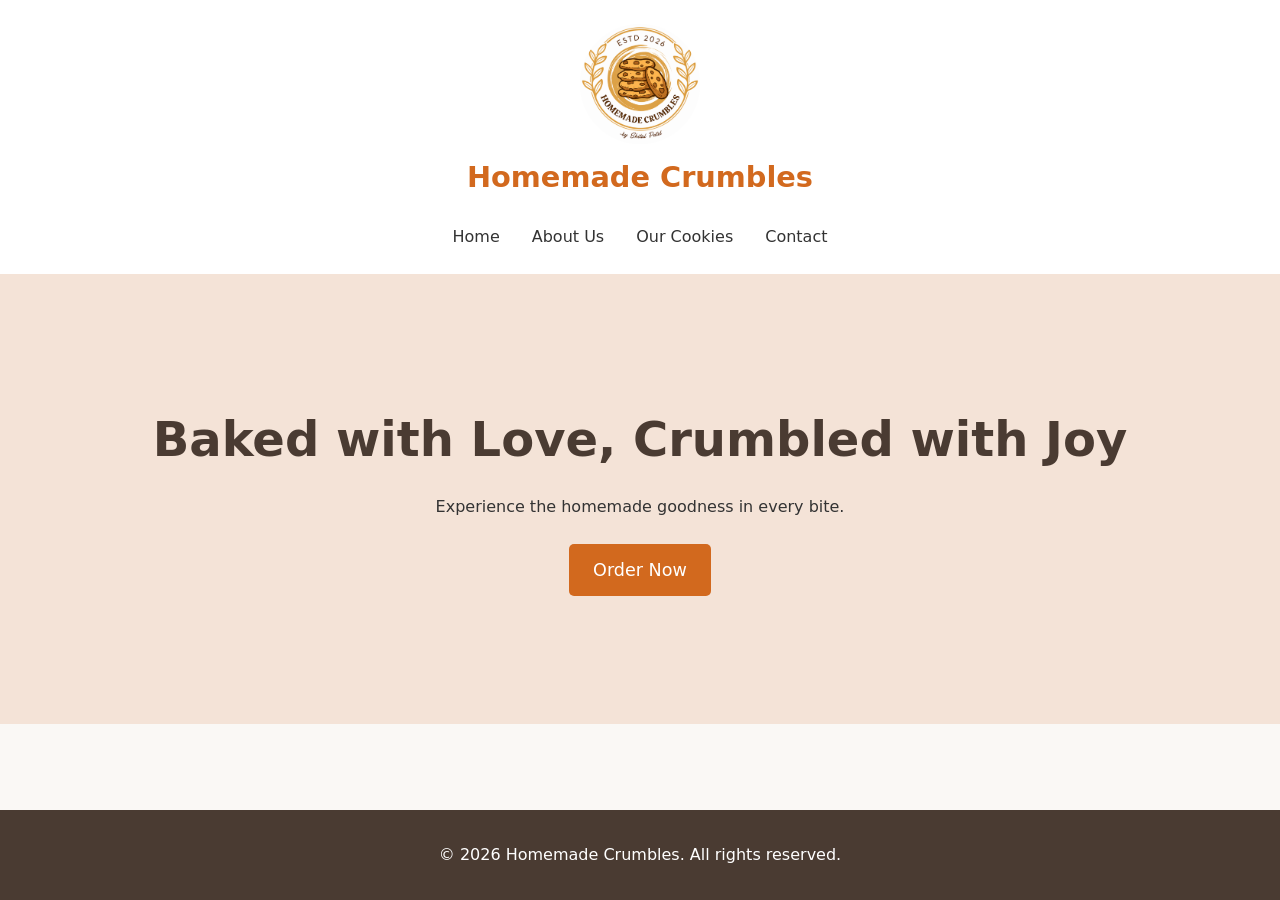
<file: index.html>
<!DOCTYPE html>
<html lang="en">
<head>
    <meta charset="UTF-8">
    <meta name="viewport" content="width=device-width, initial-scale=1.0">
    <title>Homemade Crumbles | Home</title>
    
    <link rel="stylesheet" href="home.css">
    <script src="main.js" defer></script>
</head>
<body>
    <header class="header">
        <div class="logo">
            <img src="images/logo.jpg" alt="Homemade Crumbles Logo">
            <span>Homemade Crumbles</span>
        </div>
        <nav>
            <ul class="nav-links">
                <li><a href="index.html" target="_self" rel="noopener noreferrer">Home</a></li>
                <li><a href="aboutus.html" target="_self" rel="noopener noreferrer">About Us</a></li>
                <li><a href="menu.html" target="_self" rel="noopener noreferrer">Our Cookies</a></li>
                <li><a href="contact.html" target="_self" rel="noopener noreferrer">Contact</a></li>
            </ul>
        </nav>
    </header>

    <main>
        <section id="home" class="hero">
            <div class="hero-content">
                <h1>Baked with Love, Crumbled with Joy</h1>
                <p>Experience the homemade goodness in every bite.</p>
                <a href="menu.html" class="cta-btn">Order Now</a>
            </div>
        </section>
    </main>

    <footer class="footer">
        <p>&copy; 2026 Homemade Crumbles. All rights reserved.</p>
    </footer>
</body>
</html>
</file>
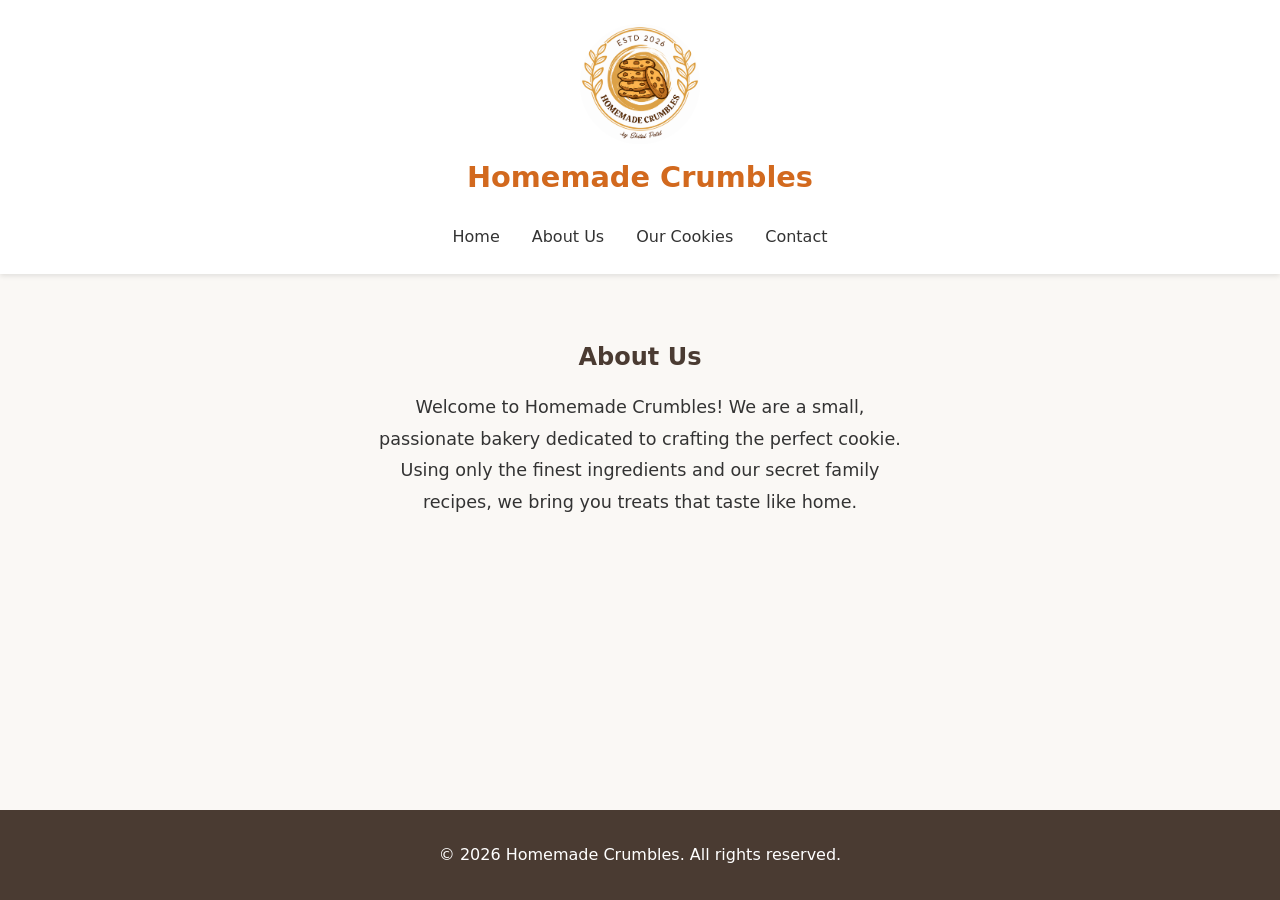
<file: aboutus.html>
<!DOCTYPE html>
<html lang="en">
<head>
    <meta charset="UTF-8">
    <meta name="viewport" content="width=device-width, initial-scale=1.0">
    <title>Homemade Crumbles | About Us</title>
    <link rel="stylesheet" href="home.css">
    <link rel="stylesheet" href="aboutus.css">
</head>
<body>
    <header class="header">
        <div class="logo">
            <img src="images/logo.jpg" alt="Homemade Crumbles Logo">
            <span>Homemade Crumbles</span>
        </div>
        <nav>
            <ul class="nav-links">
                <li><a href="index.html" target="_self" rel="noopener noreferrer">Home</a></li>
                <li><a href="aboutus.html" target="_self" rel="noopener noreferrer">About Us</a></li>
                <li><a href="menu.html" target="_self" rel="noopener noreferrer">Our Cookies</a></li>
                <li><a href="contact.html" target="_self" rel="noopener noreferrer">Contact</a></li>
            </ul>
        </nav>
    </header>

    <main>
        <section id="about" class="about">
            <h2>About Us</h2>
            <p>Welcome to Homemade Crumbles! We are a small, passionate bakery dedicated to crafting the perfect cookie. Using only the finest ingredients and our secret family recipes, we bring you treats that taste like home.</p>
        </section>
    </main>

    <footer class="footer">
        <p>&copy; 2026 Homemade Crumbles. All rights reserved.</p>
    </footer>
</body>
</html>
</file>
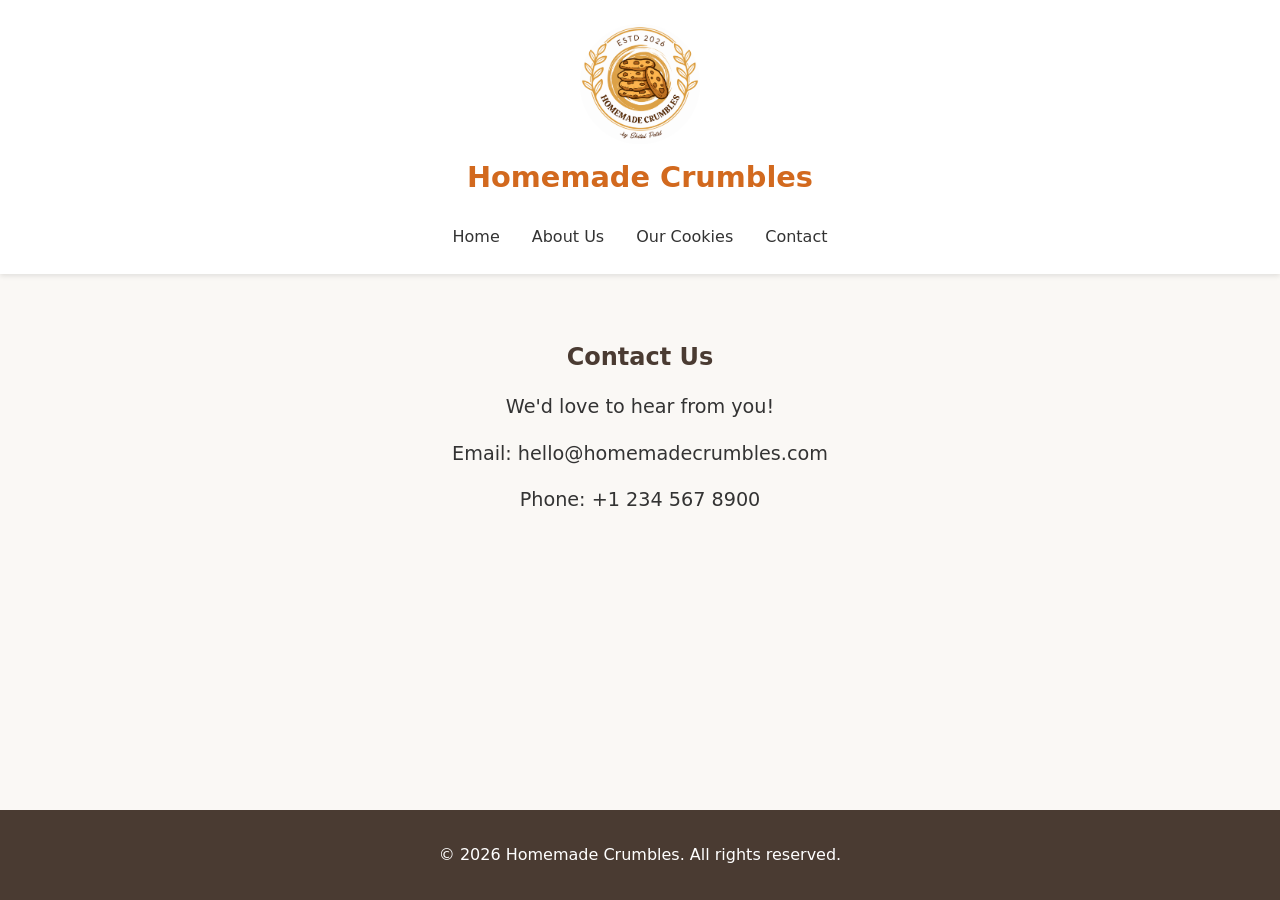
<file: contact.html>
<!DOCTYPE html>
<html lang="en">
<head>
    <meta charset="UTF-8">
    <meta name="viewport" content="width=device-width, initial-scale=1.0">
    <title>Homemade Crumbles | Contact</title>
    <link rel="stylesheet" href="home.css">
    <link rel="stylesheet" href="contact.css">
</head>
<body>
    <header class="header">
        <div class="logo">
            <img src="images/logo.jpg" alt="Homemade Crumbles Logo">
            <span>Homemade Crumbles</span>
        </div>
        <nav>
            <ul class="nav-links">
                <li><a href="index.html" target="_self" rel="noopener noreferrer">Home</a></li>
                <li><a href="aboutus.html" target="_self" rel="noopener noreferrer">About Us</a></li>
                <li><a href="menu.html" target="_self" rel="noopener noreferrer">Our Cookies</a></li>
                <li><a href="contact.html" target="_self" rel="noopener noreferrer">Contact</a></li>
            </ul>
        </nav>
    </header>

    <main>
        <section id="contact-info" class="contact-info">
            <h2>Contact Us</h2>
            <p>We'd love to hear from you!</p>
            <p>Email: hello@homemadecrumbles.com</p>
            <p>Phone: +1 234 567 8900</p>
        </section>
    </main>

    <footer class="footer">
        <p>&copy; 2026 Homemade Crumbles. All rights reserved.</p>
    </footer>
</body>
</html>
</file>
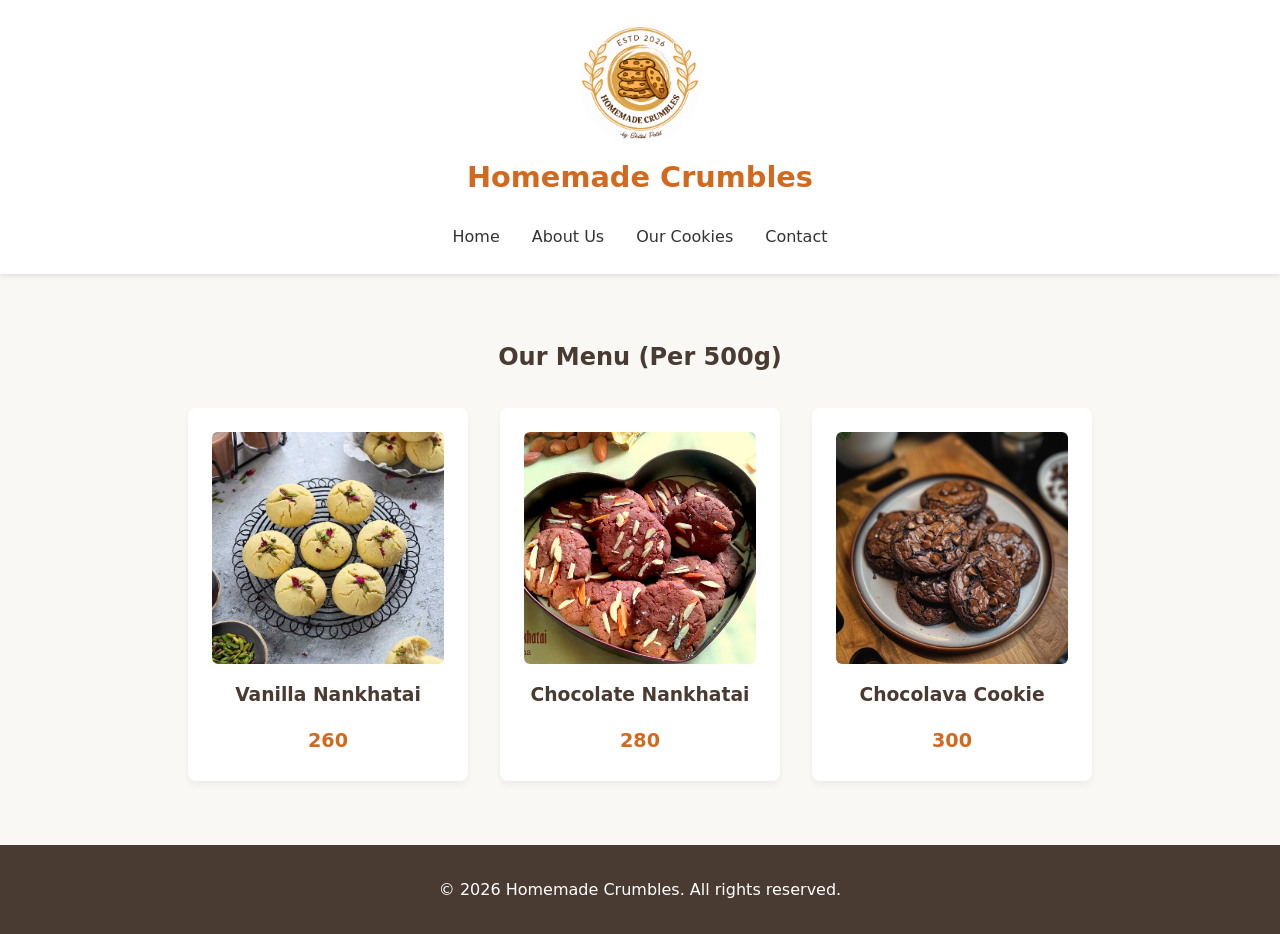
<file: menu.html>
<!DOCTYPE html>
<html lang="en">
<head>
    <meta charset="UTF-8">
    <meta name="viewport" content="width=device-width, initial-scale=1.0">
    <title>Homemade Crumbles | Menu</title>
    <link rel="stylesheet" href="home.css">
    <link rel="stylesheet" href="menu.css">
</head>
<body>
    <header class="header">
        <div class="logo">
            <img src="images/logo.jpg" alt="Homemade Crumbles Logo">
            <span>Homemade Crumbles</span>
        </div>
        <nav>
            <ul class="nav-links">
                <li><a href="index.html" target="_self" rel="noopener noreferrer">Home</a></li>
                <li><a href="aboutus.html" target="_self" rel="noopener noreferrer">About Us</a></li>
                <li><a href="menu.html" target="_self" rel="noopener noreferrer">Our Cookies</a></li>
                <li><a href="contact.html" target="_self" rel="noopener noreferrer">Contact</a></li>
            </ul>
        </nav>
    </header>

    <main>
        <section id="menu" class="menu">
            <h2>Our Menu (Per 500g)</h2>
            <div class="cookie-grid">
                <div class="cookie-card">
                    <img src="images/vanilla.jpg" alt="Vanilla Nankhatai" class="cookie-img">
                    <h3>Vanilla Nankhatai</h3>
                    <p class="price">260</p>
                </div>
                <div class="cookie-card">
                    <img src="images/chocolate.jpg" alt="Chocolate Nankhatai" class="cookie-img">
                    <h3>Chocolate Nankhatai</h3>
                    <p class="price">280</p>
                </div>
                <div class="cookie-card">
                    <img src="images/chocolava.jpg" alt="Chocolava Cookie" class="cookie-img">
                    <h3>Chocolava Cookie</h3>
                    <p class="price">300</p>
                </div>
            </div>
        </section>
    </main>

    <footer class="footer">
        <p>&copy; 2026 Homemade Crumbles. All rights reserved.</p>
    </footer>
</body>
</html>
</file>
<file: home.css>
/* =========================================
   1. CSS RESET
   ========================================= */
* {
    margin: 0;
    padding: 0;
    box-sizing: border-box;
}

img {
    max-width: 100%;
    height: auto;
}

/* =========================================
   2. GLOBAL TYPOGRAPHY & COLORS
   ========================================= */
body {
    font-family: system-ui, -apple-system, 'Segoe UI', Roboto, sans-serif;
    line-height: 1.6;
    color: #333333;
    background-color: #faf8f5;
    display: flex;
    flex-direction: column;
    min-height: 100vh;
}

h1, h2, h3 {
    color: #4a3b32;
    margin-bottom: 1rem;
}

a {
    text-decoration: none;
    color: inherit;
}

ul {
    list-style: none;
}

/* =========================================
   3. HEADER & NAVIGATION
   ========================================= */
.header {
    display: flex;
    flex-direction: column;
    align-items: center;
    padding: 1.5rem 5%;
    gap: 1.5rem;
    background-color: #ffffff;
    box-shadow: 0 2px 5px rgba(0,0,0,0.1);
}

.logo {
    display: flex;
    flex-direction: column;
    align-items: center;
    gap: 10px;
    font-size: 1.8rem;
    font-weight: bold;
    color: #d2691e;
}

.logo img {
    width: 120px;
    height: 120px;
    max-width: 120px;
    max-height: 120px;
    border-radius: 50%;
    object-fit: cover;
}

.nav-links {
    display: flex;
    gap: 2rem;
}

.nav-links a:hover {
    color: #d2691e;
}

/* =========================================
   4. HOME PAGE (Hero Section)
   ========================================= */
main {
    flex: 1;
}

.hero {
    background-color: #f4e3d7;
    display: flex;
    justify-content: center;
    align-items: center;
    min-height: 50vh;
    padding: 4rem 10%;
    text-align: center;
}

.hero-content h1 {
    font-size: 3rem;
}

.cta-btn {
    display: inline-block;
    padding: 12px 24px;
    font-size: 1.1rem;
    background-color: #d2691e;
    color: white;
    border: none;
    border-radius: 5px;
    cursor: pointer;
    margin-top: 1.5rem;
    transition: 0.3s;
}

.cta-btn:hover {
    background-color: #8b4513;
}

/* =========================================
   5. FOOTER
   ========================================= */
.footer {
    text-align: center;
    padding: 2rem;
    background-color: #4a3b32;
    color: #ffffff;
}
</file>
<file: aboutus.css>
.about {
    padding: 4rem 10%;
    text-align: center;
    max-width: 800px;
    margin: 0 auto; /* Centers the text block on the screen */
}

.about p {
    font-size: 1.1rem;
    line-height: 1.8;
}
</file>
<file: contact.css>
.contact-info {
    padding: 4rem 10%;
    text-align: center;
}

.contact-info p {
    font-size: 1.2rem;
    margin-bottom: 1rem;
}
</file>
<file: menu.css>
.menu {
    padding: 4rem 10%;
    text-align: center;
}

.cookie-grid {
    display: flex;
    flex-wrap: wrap;
    gap: 2rem;
    justify-content: center;
    margin-top: 2rem;
}

.cookie-card {
    background-color: #ffffff;
    padding: 1.5rem;
    border-radius: 8px;
    box-shadow: 0 4px 6px rgba(0,0,0,0.05);
    width: 280px; 
    display: flex;
    flex-direction: column;
}

.cookie-img {
    width: 100%;
    aspect-ratio: 1 / 1; 
    object-fit: cover; 
    border-radius: 6px;
    margin-bottom: 1rem;
}

.price {
    font-weight: bold;
    color: #d2691e;
    font-size: 1.2rem;
    margin-top: auto;
}

.add-order-btn {
    margin-top: 1rem;
    padding: 8px 16px;
    background-color: #d2691e;
    color: white;
    border: none;
    border-radius: 4px;
    cursor: pointer;
    font-size: 0.9rem;
    transition: background-color 0.2s ease;
}

.add-order-btn:hover {
    background-color: #8b4513;
}

/* Style for active nav link */
.active-link {
    font-weight: bold;
    border-bottom: 2px solid #d2691e;
}
</file>
